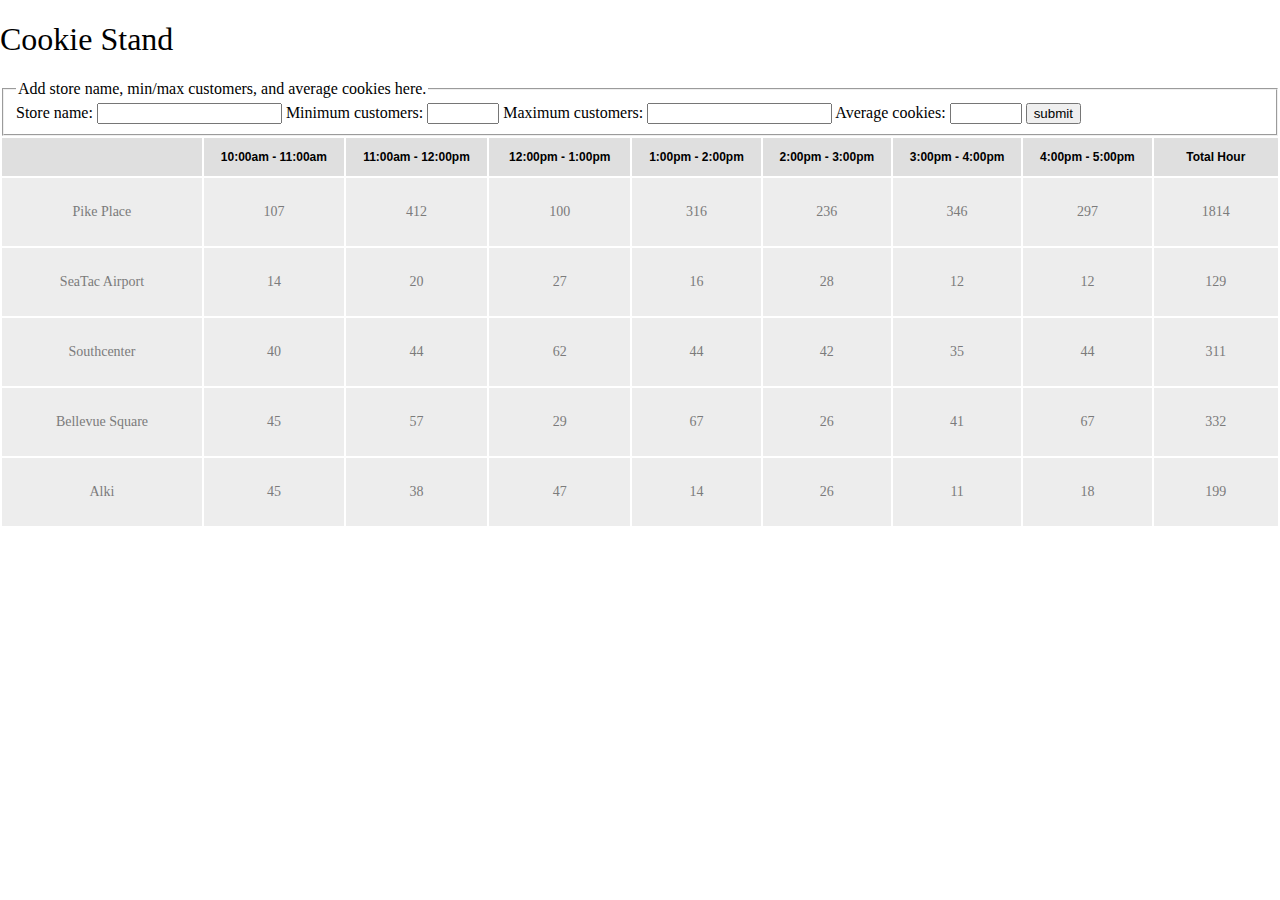
<file: index.html>
<!DOCTYPE html>
<html>
<head>
  <meta charset="utf-8">
  <title>Pat's Salmon Cookies</title>
  <link type="text/css" rel="stylesheet" href="./style.css">
</head>
<body>
  <h1>Cookie Stand</h1>

  <form id="form">
  <fieldset>
    <legend>Add store name, min/max customers, and average cookies here. </legend>

    <!--make a block-level input  -->
    <!-- <div> -->
      <label for="name">Store name:</label>
      <input type="text" name="name" required>
      <!-- <input type="password" name="name" required> -->
    <!-- </div> -->

    <!--everything else in the form will be inline  -->
    <label for="min">Minimum customers:</label>
    <input type="number" name="min" min="0" max="1000" required> <!-- can't input lower than 0 larger than 1000- -->

    <label for="max">Maximum customers:</label>
    <input type="number" name="max" min="minCust" max="1000" required> <!-- can't input lower than 0 larger than 1000- -->

    <label for="avg">Average cookies:</label>
    <input type="number" name="avg" min="0" max="1000" required>

    <input type="submit" value="submit">
  </fieldset>
</form>

  <table id = 'cookieTable'>
    <tr id = 'tableTitle'>
    </tr>
    <tbody id = 'table-body'>
    </tobdy>

    <tfoot>

    </tfoot>

  </table>
  <script type="text/javascript" src="./app.js"></script>
</body>
</html>
</file>
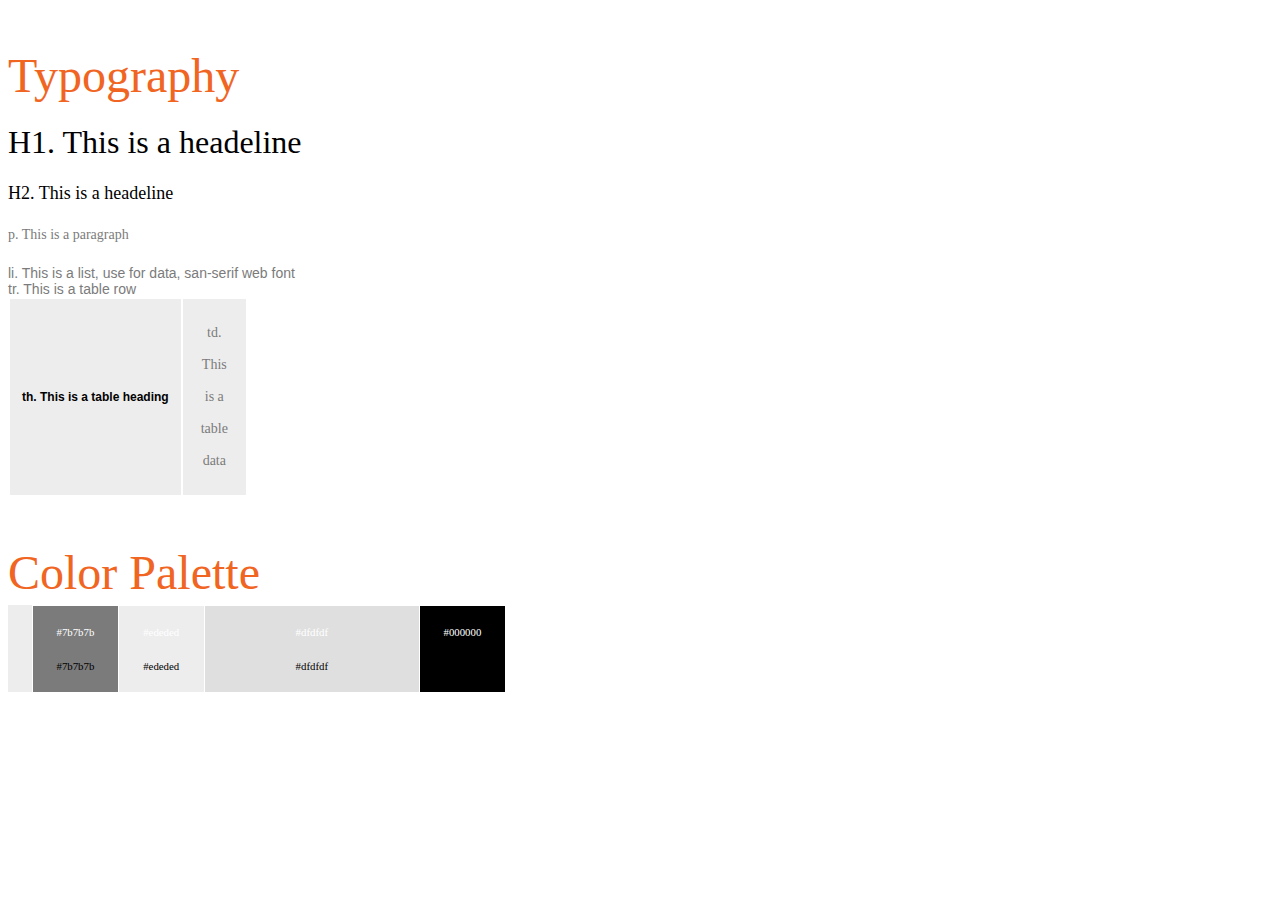
<file: styleguide.html>
<!DOCTYPE html>
<html>
<head>
  <meta charset="utf-8">
  <title>Style guide</title>
  <link type="text/css" rel="stylesheet" href="./styleguide.css">
</head>
<body>
  <h3>Typography</h3>
  <h1>H1. This is a headeline </h1>
  <h2>H2. This is a headeline </h2>
  <p> p. This is a paragraph</p>
  <li>li. This is a list, use for data, san-serif web font<li>
  <table>
  <tr> tr. This is a table row
    <th> th. This is a table heading</th>
    <td> td. This is a table data</td>
  </tr>
</table>
  <h3>Color Palette</h3>
    <table class="color-table">
      <tr>
        <th></th>
        <td class="sample sample-1 primary-1">
          <div class="white">#7b7b7b</div>
          <div class="black">#7b7b7b</div>
        </td>
        <td class="sample sample-2 primary-2">
          <div class="white">#ededed</div>
          <div class="black">#ededed</div>
        </td>
        <td class="sample sample-0 primary-0">
          <div class="white">#dfdfdf</div>
          <div class="black">#dfdfdf</div>
        </td>
        <td class="sample sample-3 primary-3">
          <div class="white">#000000</div>
          <div class="black">#000000</div>
        </td>
      </tr>
    </table>
  </body>
  </html>
</file>
<file: style.css>
body {
	margin: 0;
}

#nav {
	background-image: radial-gradient(circle 248px at center, #16d9e3 0%, #30c7ec 47%, #46aef7 100%);
	height: 50px;
}

nav {
	display: flex;
	flex-direction: row;
	justify-content: space-between;
	max-width: 940px;
	margin: 0 auto;
	padding: auto;
}

#main-nav {
	display: flex;
	width: 40%;
	justify-content: space-between;
}

#title {
	max-width: 940px;
	margin: 0 auto;
	height: 140px;
	display: flex;
	align-items: center;
	justify-content: center;
}

#store {
	max-width: 940px;
	margin: 0 auto;
	height: 465px;
}

#background-image {
	width: 100%;
	margin: 0 auto;
	height: 465px;
	background-image: url(../cookie-stand/assets/background.jpg);
	background-position: center;
	background-size: cover;
}

#store-info {
	width: 40%;
	height: 100%;
	background-color: rgba(255, 255, 255, 0.90);
	display: flex;
	flex-direction: column;
	align-items: center;
	justify-content: center;
}

#number {
	padding-top: 30px;
}

#sub-title {
	max-width: 940px;
	margin: 0 auto;
	height: 140px;
	display: flex;
	align-items: center;
}

#store-more {
	max-width: 940px;
	width: 100%;
	margin: 0 auto;
	height: 400px;
	display: flex;
	justify-content: space-between;
	flex-direction: row;
}

#footer {
	align-items: flex-end;
}

#footer-contents {
	background-color: #4A4A4A;
	display: flex;
  padding: 1rem;
	justify-content: center;
	z-index: 0;
	height: 200px;
	margin-top: 50px;
}

.column-detail {
	width: 300px;
	margin: 0;
	display: flex;
	flex-direction: column;
}

.first {
	width: 300px;
	margin: 0;
	height: 195px;
	border-style: solid;
	border-width: 1px;
	border-color: #B5B5B5;
	margin: 0;
	background-image: url(../cookie-stand/assets/fishies.jpg);
	background-position: center;
	background-size: cover;
}

.two {
	width: 300px;
	margin: 0;
	height: 195px;
	border-style: solid;
	border-width: 1px;
	border-color: #B5B5B5;
	margin: 0;
	background-image: url(../cookie-stand/assets/family.jpg);
	background-position: center;
	background-size: cover;
}

.three {
	width: 300px;
	margin: 0;
	height: 195px;
	border-style: solid;
	border-width: 1px;
	border-color: #B5B5B5;
	margin: 0;
	background-image: url(../cookie-stand/assets/shirt.jpg);
	background-position: top;
	background-size: cover;
}

@font-face {
  font-family: 'Suranna', serif;
  font-family: font-family: 'Roboto', sans-serif;
  src: <link href="https://fonts.googleapis.com/css?family=Roboto|Suranna" rel="stylesheet">
}

h1 {
  font-family: 'Roboto';
  font-weight: 100;
  color: #000000;
  font-size: 32px;
}

h2 {
  font-family: 'Roboto';
  font-weight: 100;
  color: #000000;
  font-size: 28px;
}

h3 {
  font-family: 'Roboto';
  font-weight: 500;
  color: #000000;
  font-size: 18px;
	margin: 0;
	line-height: 24px;
}

h4 {
  font-family: 'Roboto';
  font-weight: 100;
  color: #000000;
  font-size: 18px;
	margin: 0;
	line-height: 24px;
}

h5 {
  font-family: 'Roboto';
  font-weight: 500;
  color: #000000;
  font-size: 16px;
	margin: 15px 0 0 0;
	line-height: 20px;
}

li{
  font-family: 'Roboto';
  color: #fff;
  font-weight: 400;
  font-size: 14px;
  list-style-type: none;
}

p {
  font-family: 'Roboto';
  color: #7b7b7b;
  font-weight: normal;
  font-size: 14px;
  line-height: 20px;
}

.links {
	font-family: 'Roboto';
	color: #4990E2;
	font-weight: normal;
	font-size: 14px;
	line-height: 20px;
	text-decoration: none;
}

#cookieTable {
	width: 100%;
}

#tableTitle {
	background-color: #dfdfdf;
}

th {
  font-family: 'Helvetica';
  color: #000000;
  font-weight: bold;
  font-size: 12px;
  list-style-type: none;
	padding: 12px;
	border: 0;
}

tr {
  font-family: 'Helvetica';
  color: #000000;
  font-weight: bold;
  font-size: 12px;
  list-style-type: none;
	background-color: #ededed;
	padding: 0;
}

td {
  font-family: 'Roboto';
  color: #7b7b7b;
  font-weight: normal;
  font-size: 14px;
  line-height: 32px;
	width: 18px;
	padding: 18px;
	text-align: center;
}

.nav-style {
	font-family: 'Roboto';
  color: #fff;
  font-weight: 400;
  font-size: 14px;
  list-style-type: none;
	text-decoration: none;
}

#logo-container {
	margin:0;
	width: 140px;
	display: flex;
	align-items: center;
	justify-content: center;
}

#logo {
	margin: 0;
	height: 40px;
	width: 140px;
	background-image: url(../cookie-stand/assets/salmon.png);
	background-size: cover;
	display: flex;
	align-items: center;
	justify-content: center;
}
</file>
<file: styleguide.css>
.primary-1 { background-color: #7b7b7b }
.primary-2 { background-color: #ededed }
.primary-0 { background-color: #dfdfdf }
.primary-3 { background-color: #000000 }

.color-table {
	border-collapse:collapse;
	border:none;
	border-spacing:0;
	font-size:100%;
	}

.color-table th {
	text-align: right;
	vertical-align: middle;
	font-size: 100%;
	font-weight: normal;
	border: none;
	}

.color-table td.sample {
	width:6em; height:6em;
	padding: 10px;
	text-align:center;
	vertical-align:middle;
	font-size:90%;
	border: 1px solid white;
	white-space:nowrap;
	}

.color-table td.sample-0 {
	width:18em;
	}

.color-table .white { margin-bottom:0.2em; color:white }
.color-table .black { margin-top:0.2em; color:black }

hr {
  margin: 2em 0 1em 0;
  border:none;
  border-bottom:1px solid silver;
  }

@font-face {
  font-family: 'Suranna', serif;
  font-family: font-family: 'Roboto', sans-serif;
  src: <link href="https://fonts.googleapis.com/css?family=Roboto|Suranna" rel="stylesheet">
}

h1 {
  font-family: 'Suranna';
  font-weight: 100;
  color: #000000;
  font-size: 32px;
}

h2 {
  font-family: 'Suranna';
  font-weight: 100;
  color: #000000;
  font-size: 18px;
}

h3 {
  font-family: 'Suranna';
  color: #F16522;
  font-weight: normal;
  font-size: 48px;
  margin-bottom: 5px;
}

li{
  font-family: 'Helvetica';
  color: #7b7b7b;
  font-weight: normal;
  font-size: 14px;
  list-style-type: none;
}

p {
  font-family: 'Roboto';
  color: #7b7b7b;
  font-weight: normal;
  font-size: 14px;
  line-height: 32px;
	padding: 6px, 12px;
	border: 1px;
}

#cookieTable {
	width: 100%;
}

#tableTitle {
	background-color: #dfdfdf;
}

th {
  font-family: 'Helvetica';
  color: #000000;
  font-weight: bold;
  font-size: 12px;
  list-style-type: none;
	padding: 12px;
	border: 0;
}

tr {
  font-family: 'Helvetica';
  color: #000000;
  font-weight: bold;
  font-size: 12px;
  list-style-type: none;
	background-color: #ededed;
	padding: 0;
}

td {
  font-family: 'Roboto';
  color: #7b7b7b;
  font-weight: normal;
  font-size: 14px;
  line-height: 32px;
	width: 18px;
	padding: 18px;
	text-align: center;
}
</file>
